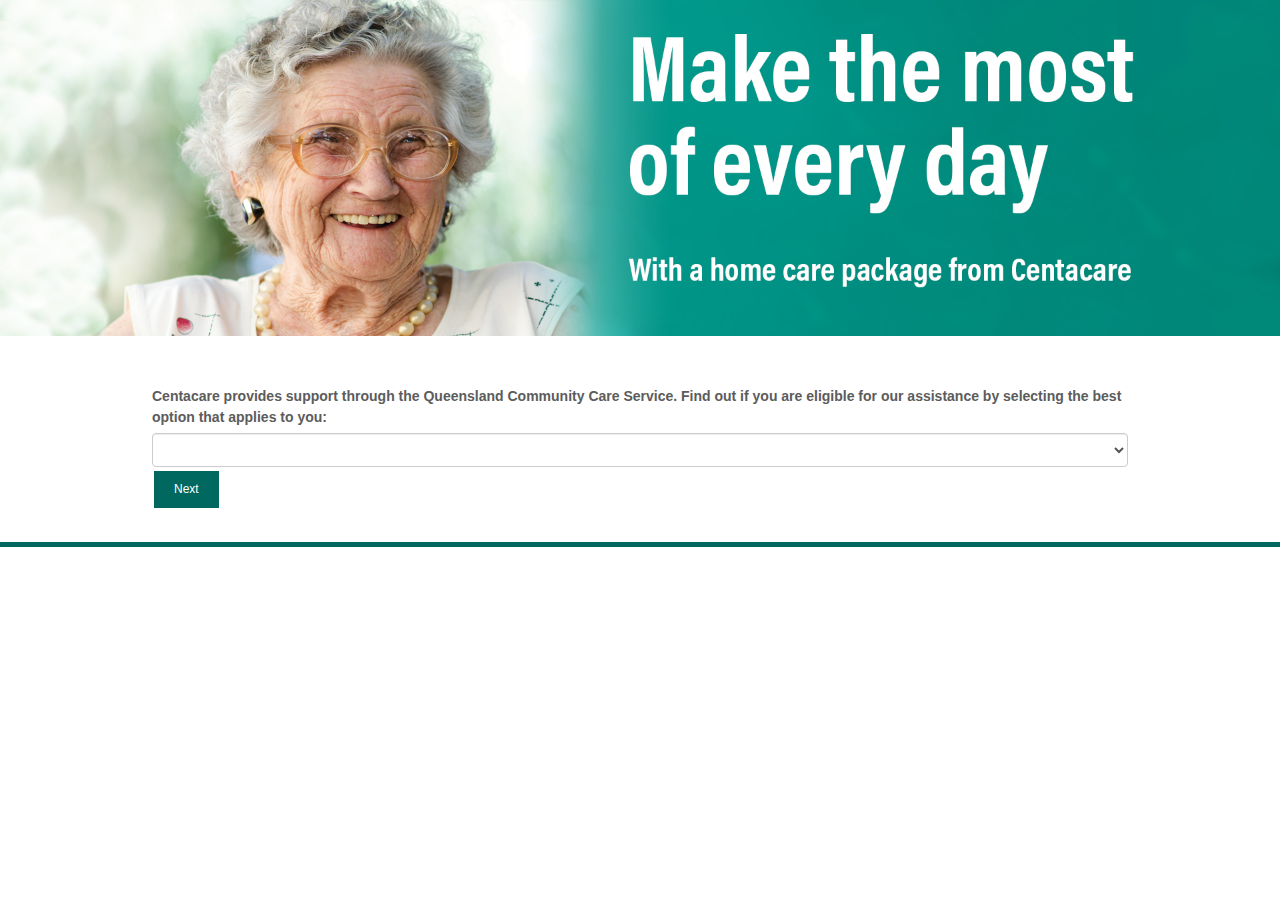
<file: Centacare Home Care Package/index.html>
<?php
/**
 * Template Name: Centacare Home Safety Funding
 */
?>

<!DOCTYPE html>
<html>

<head>
    <title> Centacare Home Safety Funding </title>
    <meta charset="utf-8">
    <link rel="stylesheet" href="styles.css">
    <meta name="viewport" content="width=device-width, initial-scale=1">
    <!-- Latest compiled and minified CSS -->
    <link rel="stylesheet" href="https://maxcdn.bootstrapcdn.com/bootstrap/3.4.0/css/bootstrap.min.css">
    <!-- jQuery library -->
    <script src="https://ajax.googleapis.com/ajax/libs/jquery/3.4.1/jquery.min.js"></script>
    <!-- Latest compiled JavaScript -->
    <script src="https://maxcdn.bootstrapcdn.com/bootstrap/3.4.0/js/bootstrap.min.js"></script>
    <script src="function.js"></script>
</head>

<body>
  <header>
    <img src="Images/home-care-packages-banner.jpg">
  </header>
  <article>
      <div class="formwrapper">
        <label>Centacare provides support through the Queensland Community Care Service.
        Find out if you are eligible for our assistance by selecting the best option that applies to you: </label>
        <form>
          <select class="form-control"  id='eligibility' name='eligibility' onClick="checkEligibility()">
          </select>
          <div class="align">
              <input id="contactForm" type="submit" value="Next"
              class="button" onclick="window.location='/Centacare Home Care Package/suburb_scanner.html';"> </input>
              </div>
        </form>
    </div>
</article>
</body>

<div class="footer">
</div>

</html>
</file>
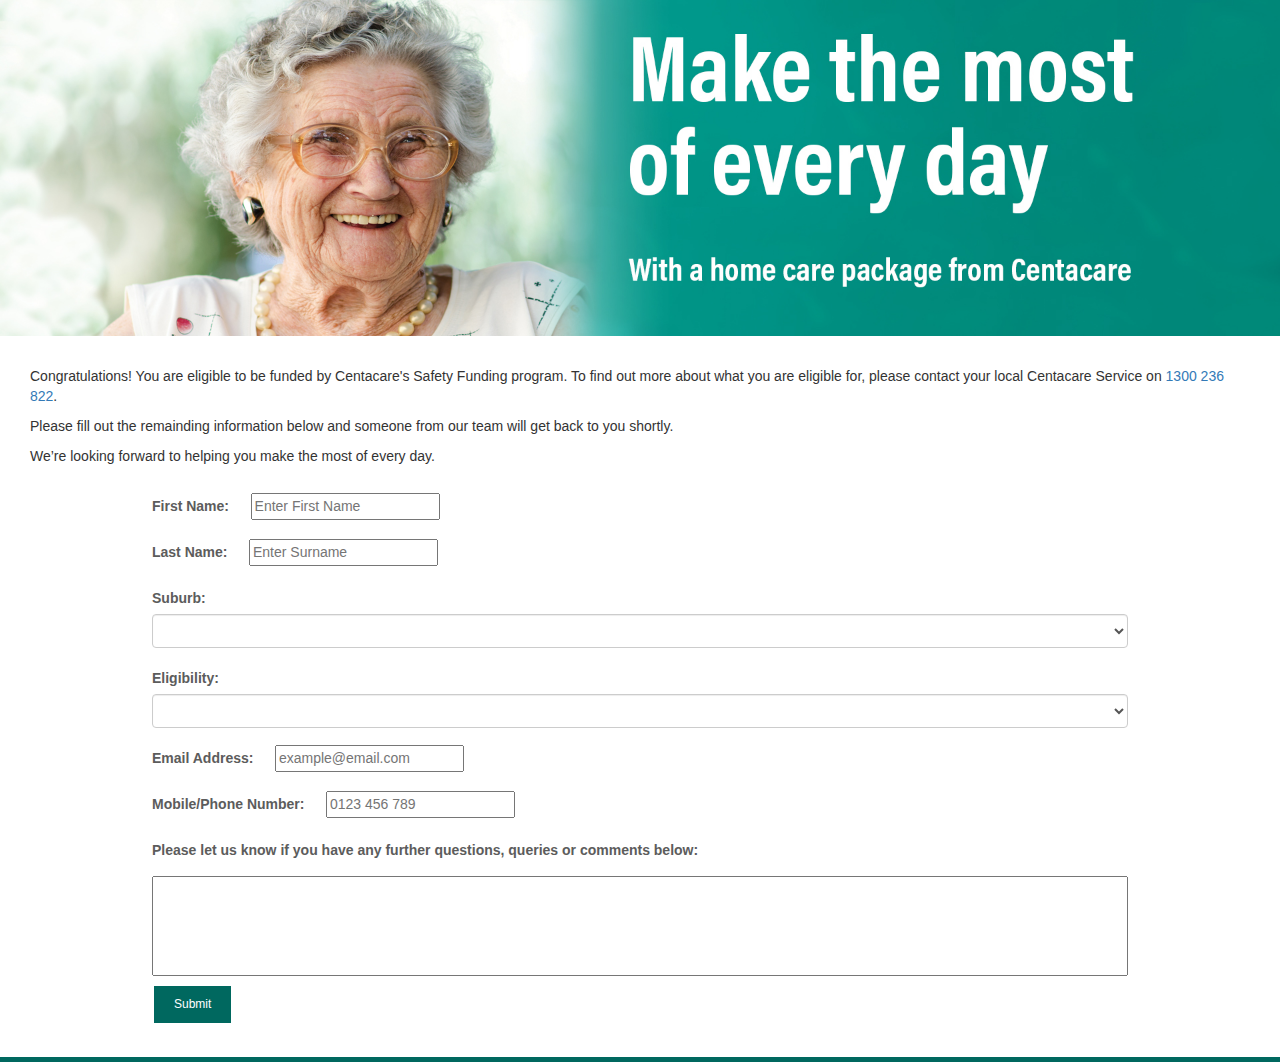
<file: Centacare Home Care Package/contact_form.html>
<?php
/**
 * Template Name: Centacare Home Safety Funding
 */
?>

<!DOCTYPE html>
<html>
<head>
    <title> Centacare Home Safety Funding </title>
    <meta charset="utf-8">
    <link rel="stylesheet" href="styles.css">
    <meta name="viewport" content="width=device-width, initial-scale=1">
    <!-- Latest compiled and minified CSS -->
    <link rel="stylesheet" href="https://maxcdn.bootstrapcdn.com/bootstrap/3.4.0/css/bootstrap.min.css">
    <!-- jQuery library -->
    <script src="https://ajax.googleapis.com/ajax/libs/jquery/3.4.1/jquery.min.js"></script>
    <!-- Latest compiled JavaScript -->
    <script src="https://maxcdn.bootstrapcdn.com/bootstrap/3.4.0/js/bootstrap.min.js"></script>
    <script src="function.js"></script>
</head>

<body>

  <header>
    <img src="Images/home-care-packages-banner.jpg">
  </header>

<article>

      <p> Congratulations! You are eligible to be funded by Centacare's Safety Funding program.
        To find out more about what you are eligible for, please contact your local Centacare Service on
        <a href = 'tel: 1300236822'>1300 236 822</a>.</p>
      <p> Please fill out the remainding information below and someone from our team will get back to you shortly.</p>
      <p> We’re looking forward to helping you make the most of every day. </p>

        <div class="formwrapper">
            <form action="/action_page.php" target="_blank" method="post">
                <!-- User must enter their First Name -->

      <div>
      <label class="control-label" for="firstname">
  				First Name:
          <span class="form-required" title="required"></span>
			</label>
      <input type="text"
      required autocomplete="on"
      name="fname"
      placeholder="Enter First Name"
      pattern="[A-Za-z]{1,15}"
      title="First name should only contain letters. e.g. John" />
                <!-- User must enter their Last Name -->
      </div>
<div>
      <label class="control-label" for="lastname">
			Last Name:
			</label>
      <span class="form-required" title="required"></span>
                <input type="text"
                required autocomplete="on"
                name="lname"
                placeholder="Enter Surname"
                pattern="[A-Za-z]{1,15}"
                title="Surname should only contain letters. e.g. Smith" />
                <label class="control-label"
                for="email">
</div>

<div>
  <label class="control-label" for="suburb">
          Suburb:
  </label>
  <span class="form-required" title="required"></span>
        <form>
          <select class="form-control" id='searchSuburb' name='suburb'></select>
</div>

<div>
  <label class="control-label" for="suburb">
		Eligibility:
  </label>
    <span class="form-required" title="required"></span>
      <select class="form-control"
      id='eligibility'
      name='eligibility'
      required autocomplete="on"
      onClick="checkEligibility()">
      </select>
</div>

                <!-- User will set their email address in the following field with an '@' symbol or
			else the email address  will not successfully follow through with the user sign up -->
<div>
      <label class="control-label" for="email">
				Email Address:
			</label>
      <span class="form-required" title="required"></span>
    <input type="email" required autocomplete="on" name="email"
                placeholder="example@email.com" />
</div>

<div>
  <label class="control-label" for="phone">
			 Mobile/Phone Number:
			</label>
      <span class="form-required" title="required"></span>

                <input type="phone"
                required autocomplete="on"
                name="number"
                pattern="^[0-9]$"
                title="This box only accepts numbers. e.g. 1234..."
                placeholder="0123 456 789" />
  </div>
<div>
      <label class="control-label" for="textbox">
			<p>Please let us know if you have any further questions, queries or comments below:</p>
			</label>
  <textarea class="commentbox"
                name="commentbox"></textarea>
                <!-- User will press button once sign up is complete and the fields have been
			accepted as valid  -->
    </div>

                <div class="align">
                    <input type="Submit" name="Submit" value="Submit"
                    class="button"> </input>
                    <!--<button type="submit" class="button button-block"/>Register</button>-->
                </div>
                <!-- End of form -->
            </form>
        </div>
        </article>
</body>
<div class="footer">
</div>
</html>
</file>
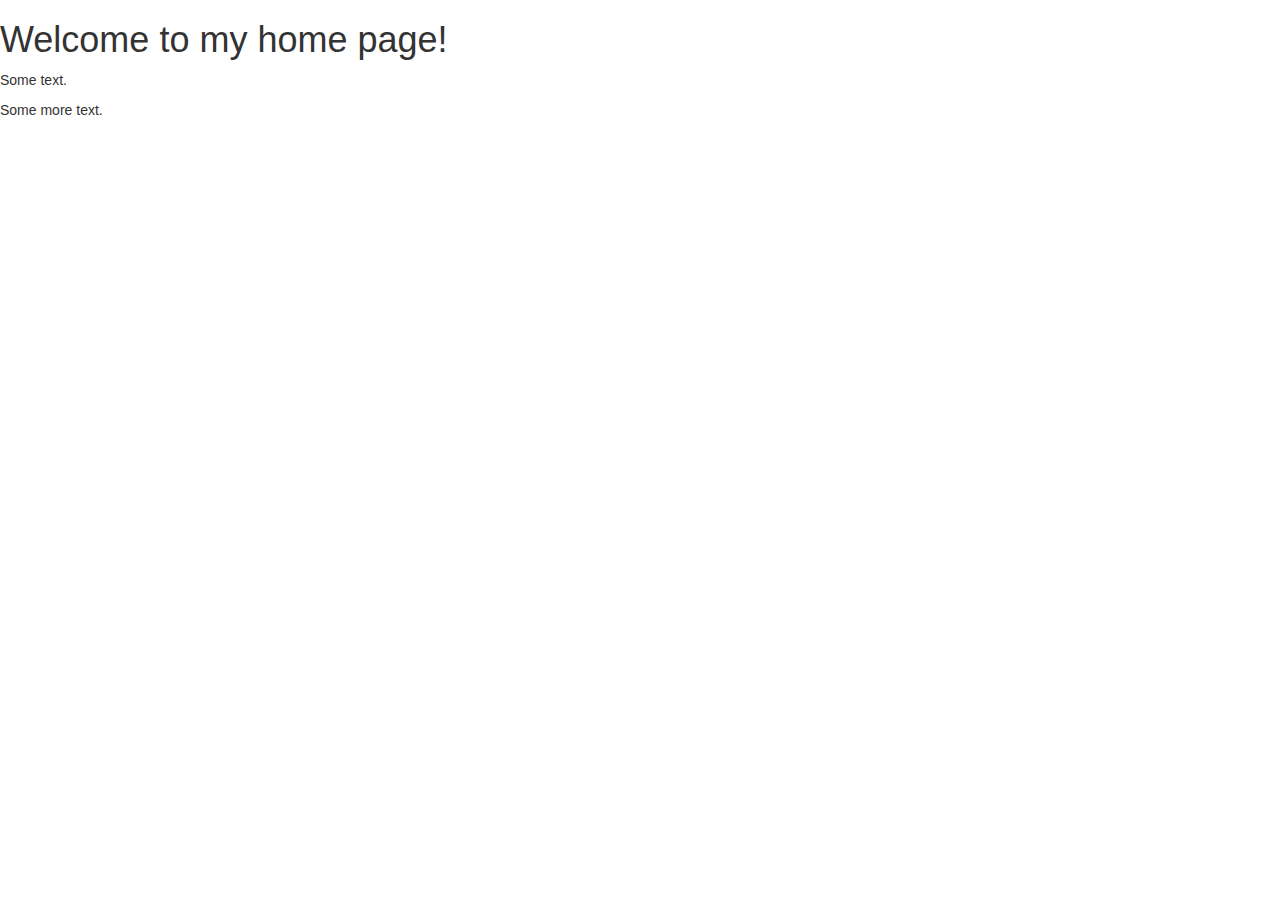
<file: Centacare Home Care Package/menu.html>
<!DOCTYPE html>
<html>

<head>
    <title> Centacare Home Safety Funding </title>
    <meta charset="utf-8">
    <link rel="stylesheet" href="styles.css">
    <meta name="viewport" content="width=device-width, initial-scale=1">
    <!-- Latest compiled and minified CSS -->
    <link rel="stylesheet" href="https://maxcdn.bootstrapcdn.com/bootstrap/3.4.0/css/bootstrap.min.css">
    <!-- jQuery library -->
    <script src="https://ajax.googleapis.com/ajax/libs/jquery/3.4.1/jquery.min.js"></script>
    <!-- Latest compiled JavaScript -->
    <script src="https://maxcdn.bootstrapcdn.com/bootstrap/3.4.0/js/bootstrap.min.js"></script>
    <script src="function.js"></script>
</head>

  <body>

    <div class="menu">
      <?php include 'menu.php';?>
    </div>

    <h1>Welcome to my home page!</h1>
      <p>Some text.</p>
      <p>Some more text.</p>

  </body>
</html>
</file>
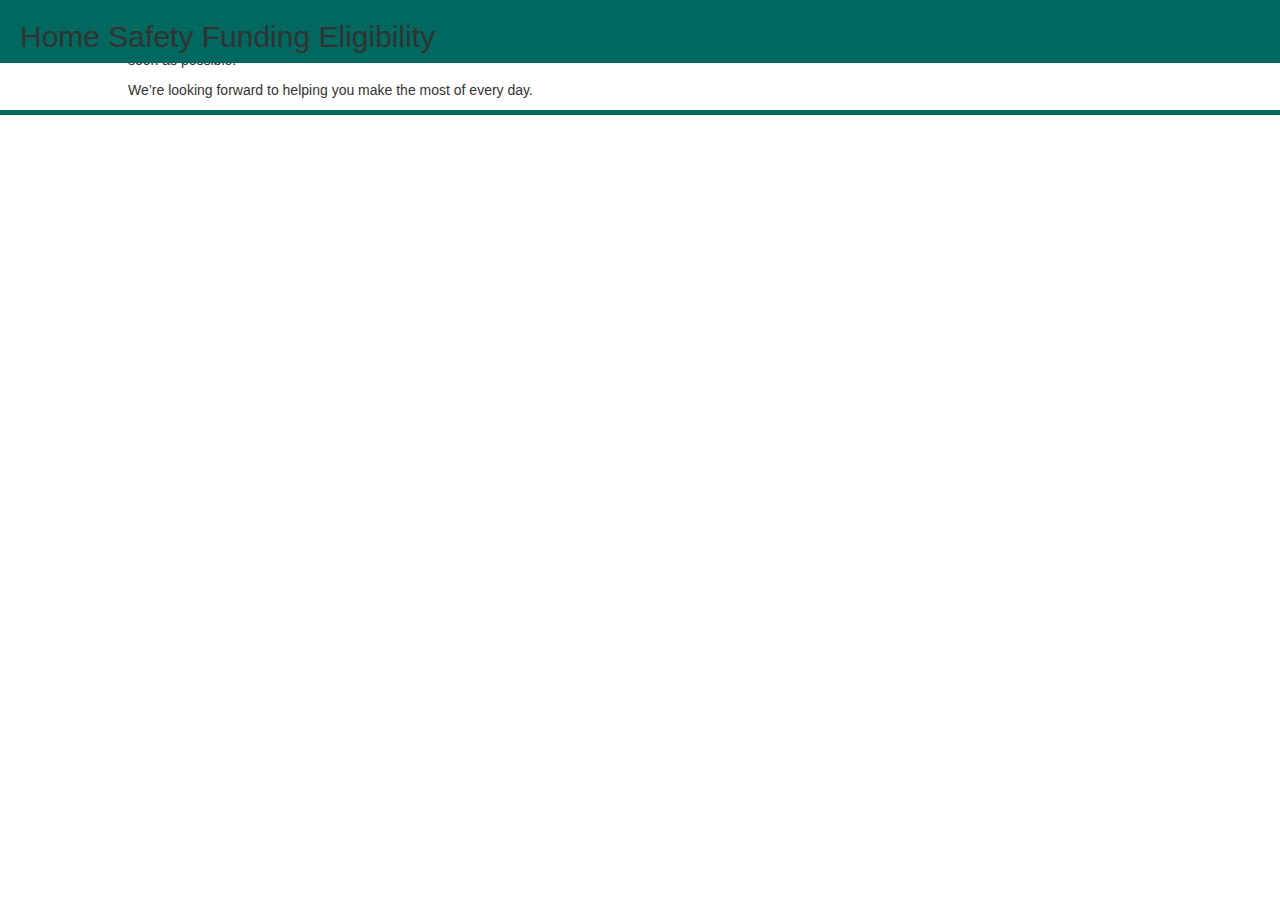
<file: Centacare Home Care Package/not_eligible.html>
<?php
/**
 * Template Name: Centacare Home Safety Funding
 */
?>

<!DOCTYPE html>
<html>

<head>
    <title> Centacare Home Safety Funding </title>
    <meta charset="utf-8">
    <link rel="stylesheet" href="styles.css">
    <meta name="viewport" content="width=device-width, initial-scale=1">
    <!-- Latest compiled and minified CSS -->
    <link rel="stylesheet" href="https://maxcdn.bootstrapcdn.com/bootstrap/3.4.0/css/bootstrap.min.css">
    <!-- jQuery library -->
    <script src="https://ajax.googleapis.com/ajax/libs/jquery/3.4.1/jquery.min.js"></script>
    <!-- Latest compiled JavaScript -->
    <script src="https://maxcdn.bootstrapcdn.com/bootstrap/3.4.0/js/bootstrap.min.js"></script>
    <script src="function.js"></script>
</head>

<body>
    <div class="nav">
        <h2> Home Safety Funding Eligibility </h2>
    </div>
    <div id="content">
    <div class="main">
        <div id="formwrapper">
          <p> We are sorry to inform you that you do not meet the requirements to be eligible for Centacares Home Safety Funding.
          </p>
          <p> Please feel free to contact the Centacare Team to find out more on <a href = 'tel: 1300236822'>1300 236 822</a>
            or fill out this <a href=" ">Home Safety Funding Eligibility Form</a> and we will get back to you as soon as possible.
          </p>
            <p> We’re looking forward to helping you make the most of every day. </p>
          </div>
        </div>
    </div>
</body>
<div class="footer">
</div>
</html>
</file>
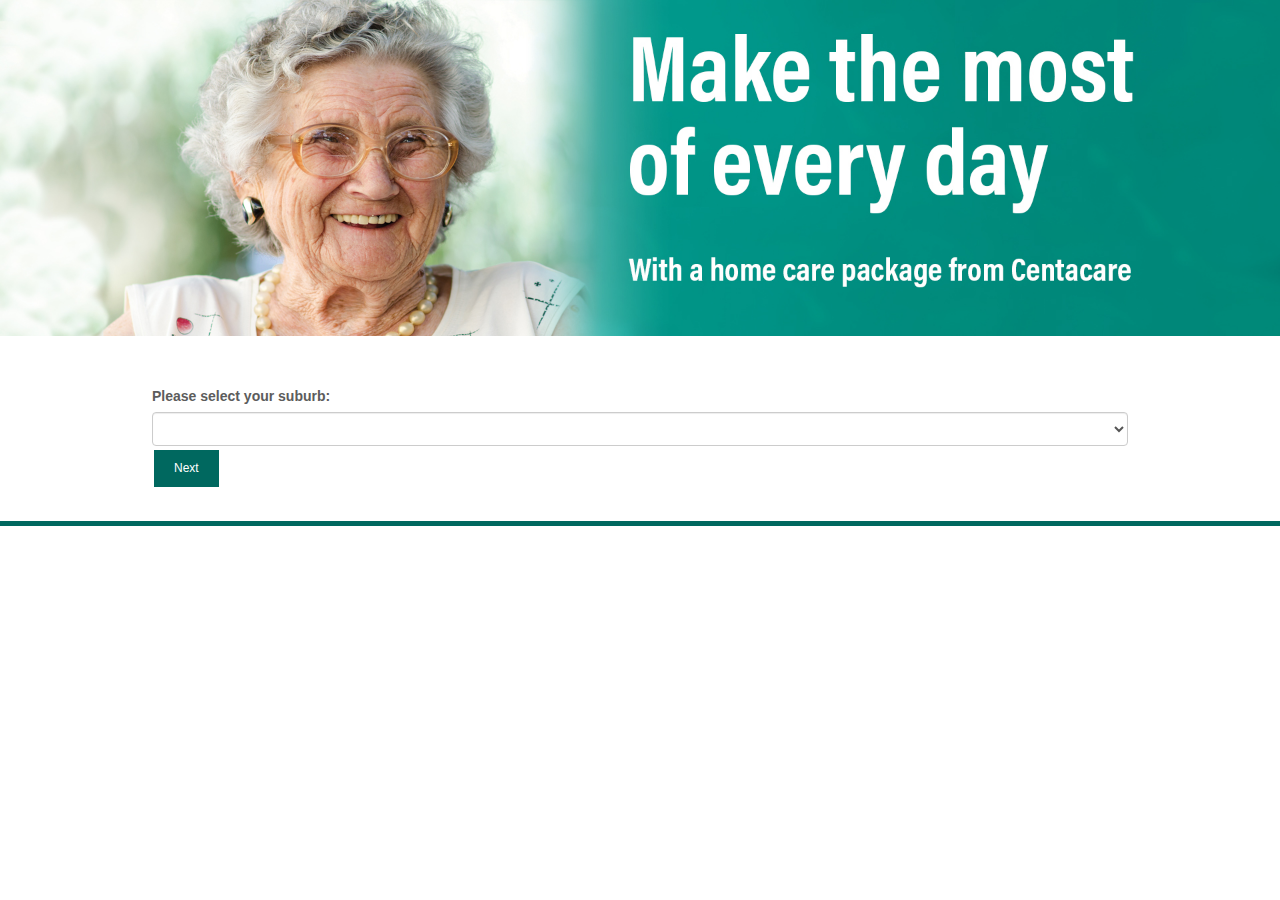
<file: Centacare Home Care Package/suburb_scanner.html>
<?php
/**
 * Template Name: Centacare Home Safety Funding
 */
?>

<!DOCTYPE html>
<html>

<head>
    <title> Centacare Home Safety Funding </title>
    <meta charset="utf-8">
    <link rel="stylesheet" href="styles.css">
    <meta name="viewport" content="width=device-width, initial-scale=1">
    <!-- Latest compiled and minified CSS -->
    <link rel="stylesheet" href="https://maxcdn.bootstrapcdn.com/bootstrap/3.4.0/css/bootstrap.min.css">
    <!-- jQuery library -->
    <script src="https://ajax.googleapis.com/ajax/libs/jquery/3.4.1/jquery.min.js"></script>
    <!-- Latest compiled JavaScript -->
    <script src="https://maxcdn.bootstrapcdn.com/bootstrap/3.4.0/js/bootstrap.min.js"></script>
    <script src="function.js"></script>
</head>

<body>
  <header>
    <img src="Images/home-care-packages-banner.jpg">
  </header>
<article>
      <div class="formwrapper">

          <label>Please select your suburb: </label>
          <form>
          <select class="form-control" id='searchSuburb' name='suburb'>
          </select>
    <div class="align">
              <input type="Submit" name="Submit" value="Next"
              class="button"> </input>
    </div>
        </form>
    </div>
</article>
</body>

<div class="footer">
</div>

</html>
</file>
<file: Centacare Home Care Package/styles.css>
/* Global Styling */

/*
REMEMBER:
# is an id selector, used to target a single specific element with a unique id, but . is a class selector used to target multiple elements with a particular class. To put it another way:
#foo {} will style the single element declared with an attribute id="foo"
.foo {} will style all elements with an attribute class="foo" (you can have multiple classes assigned to an element too, just separate them with spaces, e.g. class="foo bar")
*/

html {
  font-size: 100%;
  line-height: 1.15;
  /* margin-left: 10%;
  margin-right: 10%; */
}

body {
    font-family: ProximaNova-Regular,Helvetica,"Helvetica Neue",Arial,sans-serif;
    font-weight: 400;
    line-height: 1.3;
    color: #5c5c5c;
    font-size: 1.125rem;
}

.main {
  float: center;
  margin-left: 10%;
  margin-right: 10%;
}

label {
    font-family: ProximaNova-Semibold,Helvetica,"Helvetica Neue",Arial,sans-serif;
    font-weight: 400;
    margin: 2rem 0 .5rem;
    color: #5c5c5c;
}

img {
    width: 100%;
    height: 100%;
}

.nav {
    overflow: hidden;
    background-color: #00685f;
    position: fixed; /* Set the navbar to fixed position */
    top: 0; /* Position the navbar at the top of the page */
    width: 100%; /* Full width */
}

#next {
  float: right;
}

#back {
  float: left;
}

.formwrapper {
    margin-left: 10%;
    margin-right: 10%;
    line-height: 1.5em;
}

.form-required {
  /*  background-image: url("[data-uri]");
*/
    background-position: top center;
    background-repeat: no-repeat;
    background-size: 1rem 1rem;
    display: inline-block;
    height: 1rem;
    margin: 0 0 -.125rem .375rem;
    width: 1rem;
}


h2 {
    color: white;
    line-height: 50px;
    margin-left: 20px;
}

.header {
    background-color: #00685f;
    width: 100%;
    height: 50px;
}

.footer {
    background-color: #00685f;
    width: 100%;
    height: 5px;
}

/* Styling table */

td {
    border: 1px #DDD solid;
    padding: 5px;
    cursor: pointer;
    width: 600px;
}

tr.highlighted td {
    background: grey;
}

.selected {
    background-color: lightgrey;
}

/* Custom Styles */
.button {
    padding: 8px 20px;
    background: #00685f;
    color: #fff;
    border: none;
    text-align: left;
    text-decoration: none;
    display: inline-block;
    font-size: 12px;
    margin: 4px 2px;
    text-decoration: none;
}

.buton:hover {
    background: #00897d;
    color: #fff;
    text-decoration: none;
}

/* Search Information */
.inline {
    display: inline-block;
    margin-right: 5px;
}

.commentbox {
    text-align: left;
    padding: 0.4em 0.4em 0.4em 0;
    width: 100%;
    height: 100px;
    resize: none;
    font: normal 14px 'montserrat', sans-serif;
}

/* Additions to changing the layout of the page  */


/* Style the header
header {

} */

article {
  float: center;
  display: inline-block;
  text-align: left;
  padding: 30px;
  width: 100%;

}

/* Clear floats after the columns
section:after {
  content: "";
  display: table;
  clear: both;
} */

/* Style the footer */
footer {
    background-color: #00685f;
    width: 100%;
    height: 5px;
}
</file>
